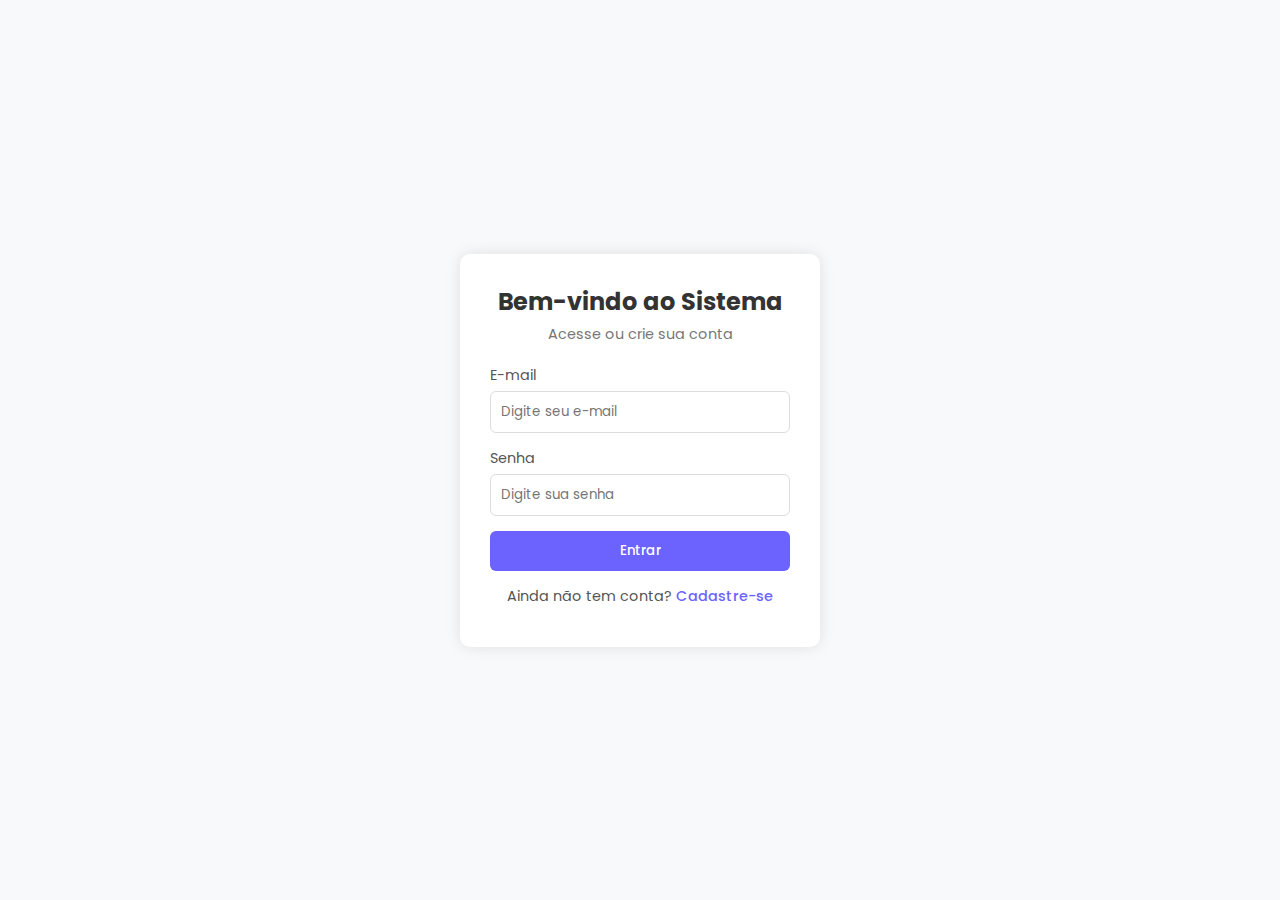
<file: projeto-tarefas/Frontend/pages/index.html>
<!DOCTYPE html>
<html lang="pt-br">

<head>
    <meta charset="UTF-8">
    <title>Login | Gerenciador de Tarefas</title>
    <link rel="stylesheet" href="../css/login.css">
</head>

<body>
    <div class="container">
        <div class="login-card">
            <h1>Bem-vindo ao Sistema</h1>
            <p class="subtitle">Acesse ou crie sua conta</p>

            <!-- Formulário de Login -->
            <form action="../../backend/login.php" method="POST">
                <label for="email">E-mail</label>
                <input type="email" id="email" name="email" placeholder="Digite seu e-mail" required>

                <label for="senha">Senha</label>
                <input type="password" id="senha" name="senha" placeholder="Digite sua senha" required>

                <button type="submit" class="btn">Entrar</button>
            </form>

            <p class="register-text">Ainda não tem conta?
                <a href="#" onclick="toggleForms()">Cadastre-se</a>
            </p>

            <!-- Formulário de Cadastro -->
            <form action="../../backend/cadastro.php" method="POST" id="cadastroForm" class="hidden">

                <label for="emailCadastro">E-mail</label>
                <input type="email" id="emailCadastro" name="email" placeholder="Digite seu e-mail" required>

                <label for="senhaCadastro">Senha</label>
                <input type="password" id="senhaCadastro" name="senha" placeholder="Crie uma senha" required>

                <button type="submit" class="btn">Cadastrar</button>

                <p class="register-text">Já tem conta?
                    <a href="#" onclick="toggleForms()">Entrar</a>
                </p>
            </form>

            <!-- Mensagens -->
            <div style="margin-top:10px;">
                <script>
                    const urlParams = new URLSearchParams(window.location.search);
                    if (urlParams.has('erro')) {
                        document.write("<p style='color:red'>Erro: E-mail inválido ou já cadastrado.</p>");
                    } else if (urlParams.has('sucesso')) {
                        document.write("<p style='color:green'>Conta criada com sucesso! Faça login.</p>");
                    }
                </script>
            </div>
        </div>
    </div>

    <script>
        function toggleForms() {
            document.querySelector('form[action*="login.php"]').classList.toggle('hidden');
            document.querySelector('#cadastroForm').classList.toggle('hidden');
        }
    </script>
</body>

</html>
</file>
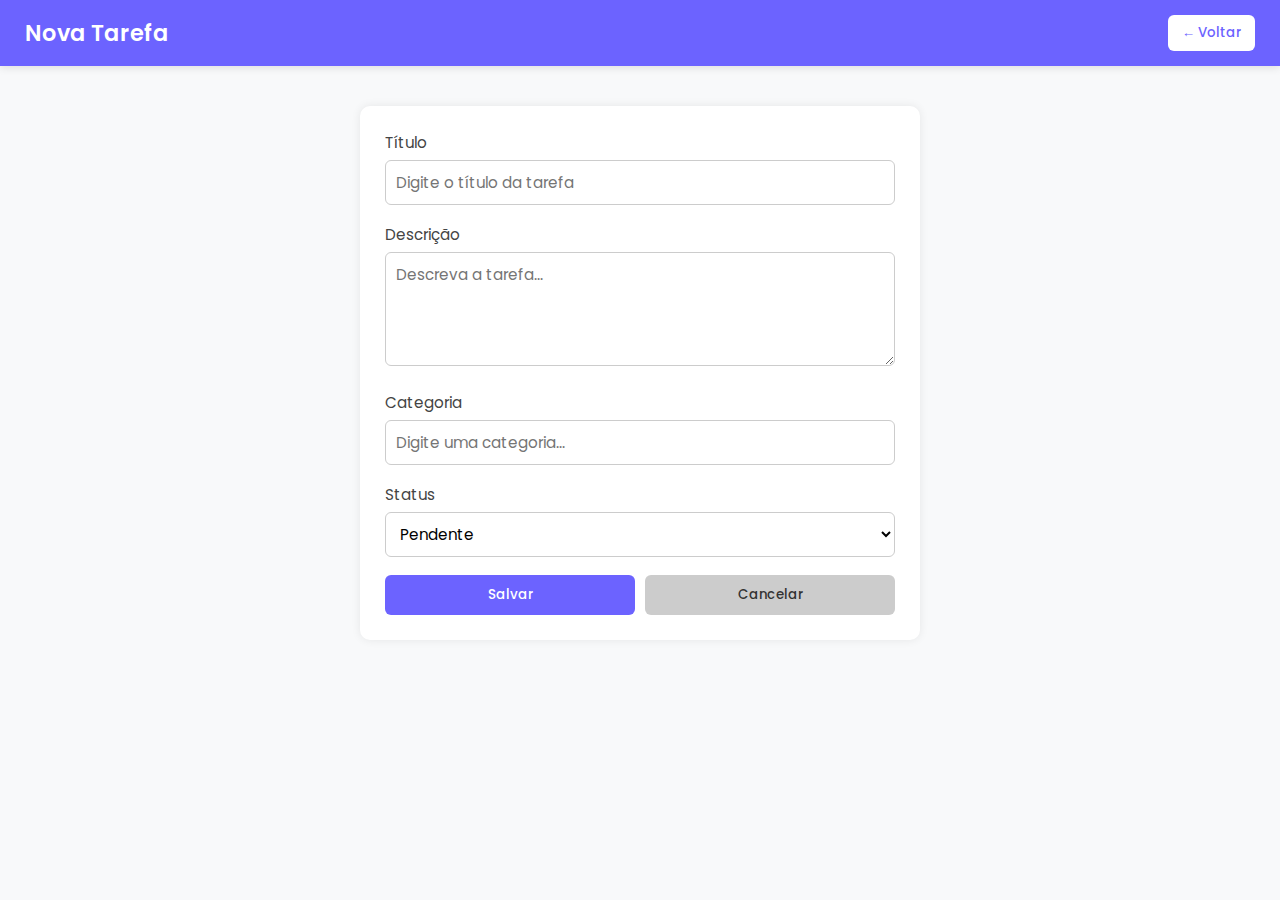
<file: projeto-tarefas/Frontend/pages/adicionar.html>
<!DOCTYPE html>
<html lang="pt-BR">

<head>
    <meta charset="UTF-8">
    <meta name="viewport" content="width=device-width, initial-scale=1.0">
    <title>Nova Tarefa</title>
    <link rel="stylesheet" href="../css/editar.css">
</head>

<body>
    <header class="header">
        <h1>Nova Tarefa</h1>
        <button class="voltar-btn" onclick="window.location.href='tarefas.php'">← Voltar</button>
    </header>

    <main class="main-content">
        <!-- FORM corrigido -->
        <form class="task-form" action="../../backend/adicionar.php" method="POST">
            <label for="titulo">Título</label>
            <input type="text" id="titulo" name="titulo" placeholder="Digite o título da tarefa" required>

            <label for="descricao">Descrição</label>
            <textarea id="descricao" name="descricao" rows="4" placeholder="Descreva a tarefa..."></textarea>

            <label for="categoria">Categoria</label>
            <input type="text" id="categoria" name="categoria" placeholder="Digite uma categoria..." required>

            <label for="status">Status</label>
            <select id="status" name="status">
                <option value="pendente">Pendente</option>
                <option value="concluida">Concluída</option>
            </select>

            <div class="buttons">
                <button type="submit" class="btn salvar" onclick="window.location.href='tarefas.php'">Salvar</button>
                <button type="button" class="btn cancelar" onclick="window.location.href='tarefas.php'">Cancelar</button>
            </div>
        </form>
    </main>
</body>

</html>
</file>
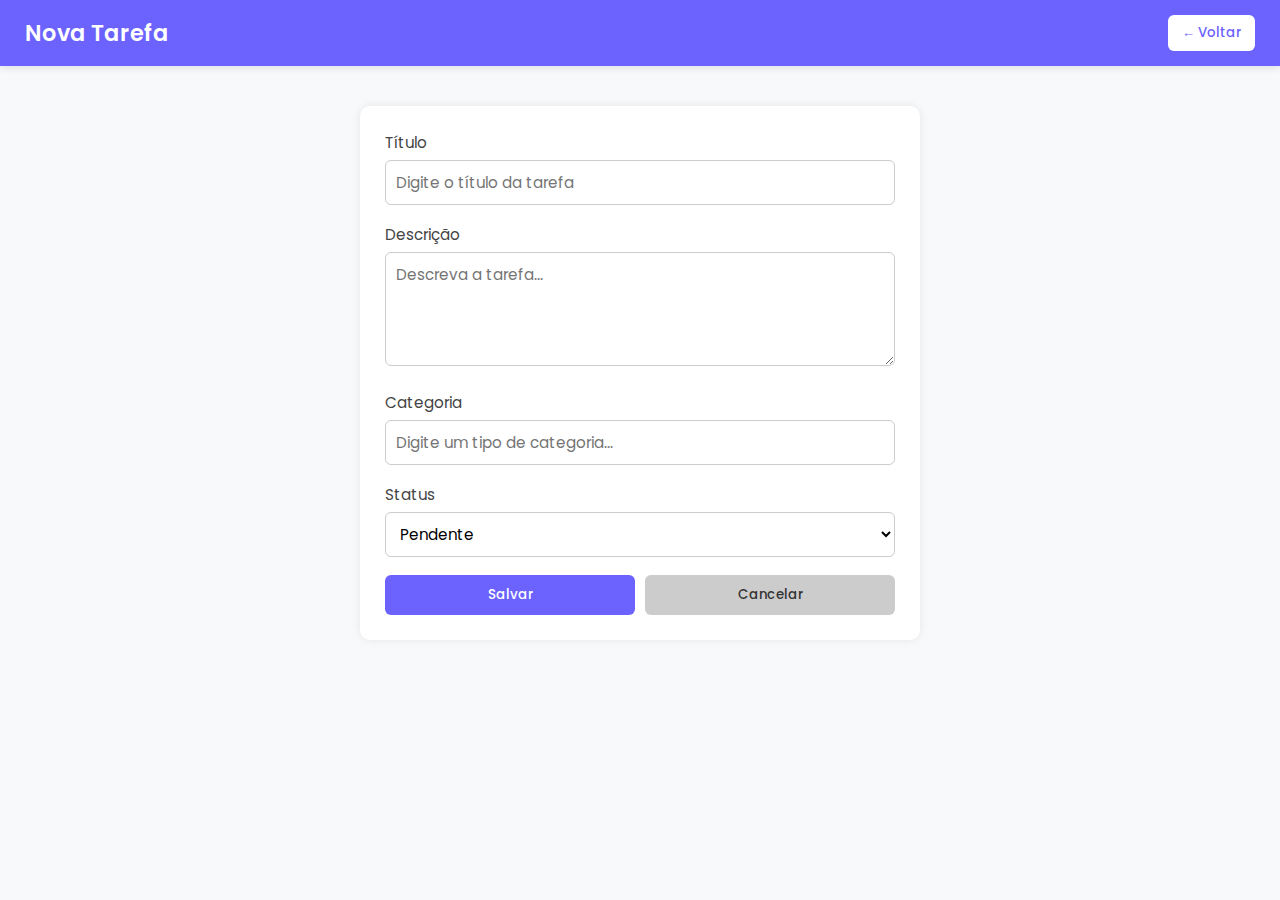
<file: projeto-tarefas/Frontend/pages/editar.html>
<!DOCTYPE html>
<html lang="pt-BR">

<head>
    <meta charset="UTF-8">
    <meta name="viewport" content="width=device-width, initial-scale=1.0">
    <title>Nova Tarefa</title>
    <link rel="stylesheet" href="/projeto-tarefas/Frontend/css/editar.css">
</head>

<body>
    <header class="header">
        <h1>Nova Tarefa</h1>
        <button class="voltar-btn" onclick="window.location.href='tarefas.html'">← Voltar</button>
    </header>

    <main class="main-content">
        <form class="task-form">
            <label for="titulo">Título</label>
            <input type="text" id="titulo" placeholder="Digite o título da tarefa" required>

            <label for="descricao">Descrição</label>
            <textarea id="descricao" rows="4" placeholder="Descreva a tarefa..."></textarea>

            <label for="categoria">Categoria</label>
            <input type="text" id="titulo" placeholder="Digite um tipo de categoria..." required>

            <label for="status">Status</label>
            <select id="status">
                <option>Pendente</option>
                <option>Concluída</option>
            </select>

            <div class="buttons">
                <button type="submit" class="btn salvar">Salvar</button>
                <button type="button" class="btn cancelar"
                    onclick="window.location.href='tarefas.html'">Cancelar</button>
            </div>
        </form>
    </main>
</body>

</html>
</file>
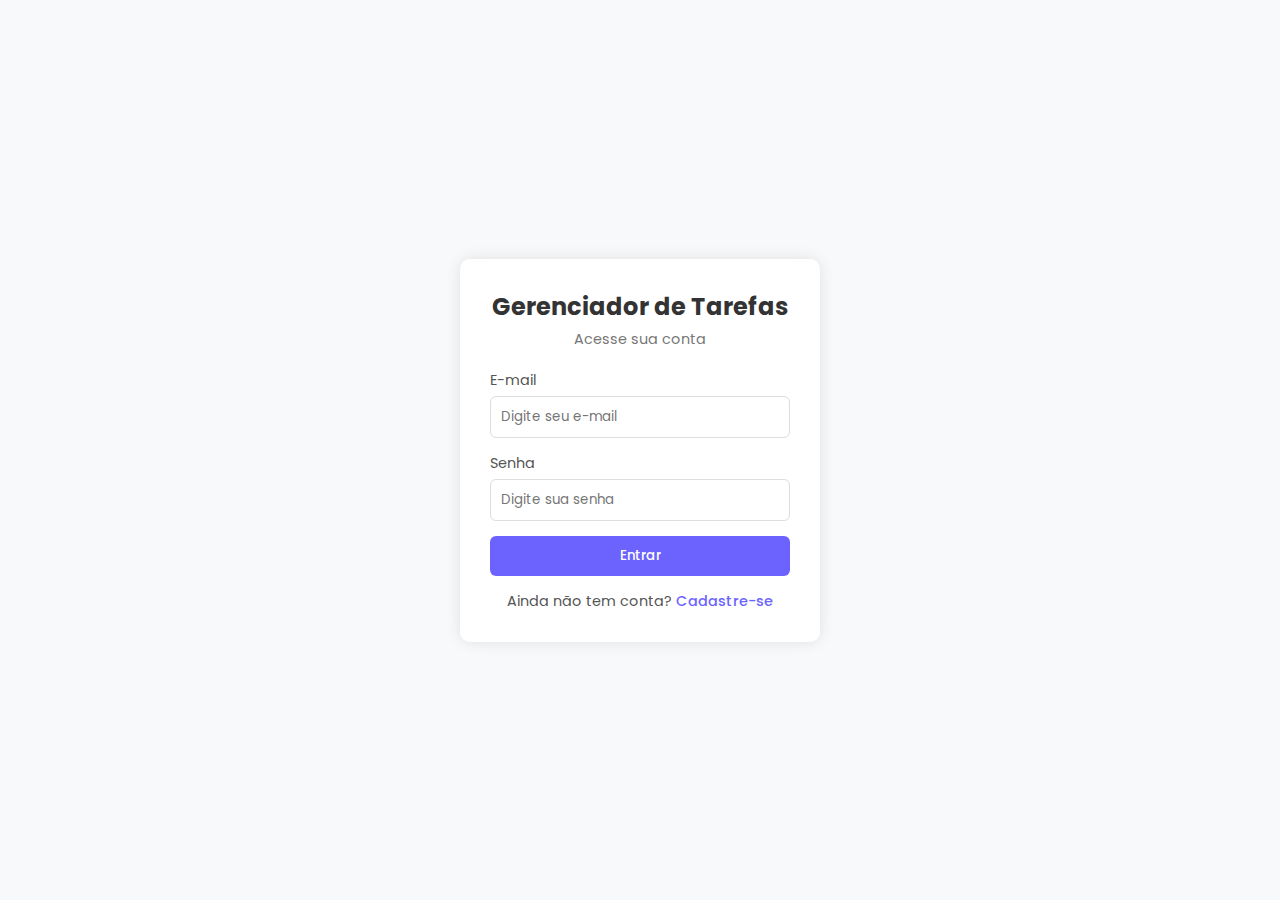
<file: projeto-tarefas/Frontend/pages/login.html>
<!DOCTYPE html>
<html lang="pt-BR">

<head>
    <meta charset="UTF-8">
    <meta name="viewport" content="width=device-width, initial-scale=1.0">
    <title>Login - Sistema de Tarefas</title>
    <link rel="stylesheet" href="/projeto-tarefas/Frontend/css/login.css">
</head>

<body>
    <div class="container">
        <div class="login-card">
            <h1>Gerenciador de Tarefas</h1>
            <p class="subtitle">Acesse sua conta</p>

            <form id="login-form">
                <label for="email">E-mail</label>
                <input type="email" id="email" placeholder="Digite seu e-mail" required>

                <label for="senha">Senha</label>
                <input type="password" id="senha" placeholder="Digite sua senha" required>

                <button type="submit" class="btn">Entrar</button>

                <p class="register-text">
                    Ainda não tem conta?
                    <a href="#" id="show-register">Cadastre-se</a>
                </p>
            </form>

            <form id="register-form" class="hidden">
                <label for="novo-email">E-mail</label>
                <input type="email" id="novo-email" placeholder="Digite seu e-mail" required>

                <label for="nova-senha">Senha</label>
                <input type="password" id="nova-senha" placeholder="Crie uma senha" required>

                <button type="submit" class="btn">Cadastrar</button>

                <p class="register-text">
                    Já tem conta?
                    <a href="#" id="show-login">Faça login</a>
                </p>
            </form>
        </div>
    </div>

    <script>
        // Alternar entre login e cadastro
        const loginForm = document.getElementById('login-form');
        const registerForm = document.getElementById('register-form');
        const showRegister = document.getElementById('show-register');
        const showLogin = document.getElementById('show-login');

        showRegister.addEventListener('click', (e) => {
            e.preventDefault();
            loginForm.classList.add('hidden');
            registerForm.classList.remove('hidden');
        });

        showLogin.addEventListener('click', (e) => {
            e.preventDefault();
            registerForm.classList.add('hidden');
            loginForm.classList.remove('hidden');
        });
    </script>
</body>

</html>
</file>
<file: projeto-tarefas/Frontend/css/login.css>
@import url('https://fonts.googleapis.com/css2?family=Poppins:wght@300;500;600&display=swap');

* {
    margin: 0;
    padding: 0;
    box-sizing: border-box;
    font-family: 'Poppins', sans-serif;
}

body {
    background-color: #f8f9fa;
    display: flex;
    align-items: center;
    justify-content: center;
    height: 100vh;
}

.container {
    width: 100%;
    max-width: 400px;
    padding: 20px;
}

.login-card {
    background-color: #fff;
    border-radius: 10px;
    box-shadow: 0 0 15px rgba(0, 0, 0, 0.1);
    padding: 30px;
    text-align: center;
    transition: all 0.3s ease;
}

.login-card h1 {
    font-size: 1.5em;
    margin-bottom: 5px;
    color: #333;
}

.subtitle {
    color: #777;
    font-size: 0.9em;
    margin-bottom: 20px;
}

label {
    display: block;
    text-align: left;
    font-size: 0.9em;
    color: #555;
    margin-bottom: 5px;
}

input {
    width: 100%;
    padding: 10px;
    margin-bottom: 15px;
    border: 1px solid #ddd;
    border-radius: 6px;
    outline: none;
    transition: border 0.2s;
}

input:focus {
    border-color: #6c63ff;
}

.btn {
    width: 100%;
    background-color: #6c63ff;
    color: #fff;
    border: none;
    padding: 10px;
    border-radius: 6px;
    font-weight: 500;
    cursor: pointer;
    transition: background 0.3s;
}

.btn:hover {
    background-color: #5b54d8;
}

.register-text {
    margin-top: 15px;
    font-size: 0.9em;
    color: #555;
}

.register-text a {
    color: #6c63ff;
    text-decoration: none;
    font-weight: 500;
}

.hidden {
    display: none;
}
</file>
<file: projeto-tarefas/Frontend/css/editar.css>
@import url('https://fonts.googleapis.com/css2?family=Poppins:wght@300;500;600&display=swap');

* {
    margin: 0;
    padding: 0;
    box-sizing: border-box;
    font-family: 'Poppins', sans-serif;
}

body {
    background-color: #f8f9fa;
    color: #333;
    min-height: 100vh;
}

/*CABEÇALHO*/
.header {
    display: flex;
    justify-content: space-between;
    align-items: center;
    padding: 15px 25px;
    background-color: #6c63ff;
    color: #fff;
    box-shadow: 0 2px 8px rgba(0, 0, 0, 0.1);
}

.header h1 {
    font-size: 1.4em;
    font-weight: 600;
}

.voltar-btn {
    background-color: #fff;
    color: #6c63ff;
    border: none;
    padding: 8px 14px;
    border-radius: 6px;
    font-weight: 500;
    cursor: pointer;
    transition: all 0.3s ease;
}

.voltar-btn:hover {
    background-color: #f3f3f3;
}

/*FORM*/
.main-content {
    max-width: 600px;
    margin: 40px auto;
    padding: 0 20px;
}

.task-form {
    background-color: #fff;
    padding: 25px;
    border-radius: 10px;
    box-shadow: 0 0 10px rgba(0, 0, 0, 0.08);
}

.task-form label {
    display: block;
    margin-bottom: 6px;
    font-size: 0.95em;
    color: #444;
}

.task-form input,
.task-form textarea,
.task-form select {
    width: 100%;
    padding: 10px;
    margin-bottom: 18px;
    border: 1px solid #ccc;
    border-radius: 6px;
    font-size: 0.95em;
    background-color: #fff;
    outline: none;
    transition: border-color 0.3s;
}

.task-form input:focus,
.task-form textarea:focus,
.task-form select:focus {
    border-color: #6c63ff;
}


.buttons {
    display: flex;
    justify-content: space-between;
    gap: 10px;
}

.btn {
    flex: 1;
    padding: 10px 15px;
    border: none;
    border-radius: 6px;
    font-weight: 500;
    cursor: pointer;
    transition: all 0.3s ease;
}

.salvar {
    background-color: #6c63ff;
    color: #fff;
}

.salvar:hover {
    background-color: #5b54d8;
}

.cancelar {
    background-color: #ccc;
    color: #333;
}

.cancelar:hover {
    background-color: #b5b5b5;
}


@media (max-width: 500px) {
    .header {
        flex-direction: column;
        gap: 10px;
        text-align: center;
    }

    .buttons {
        flex-direction: column;
    }
}
</file>
